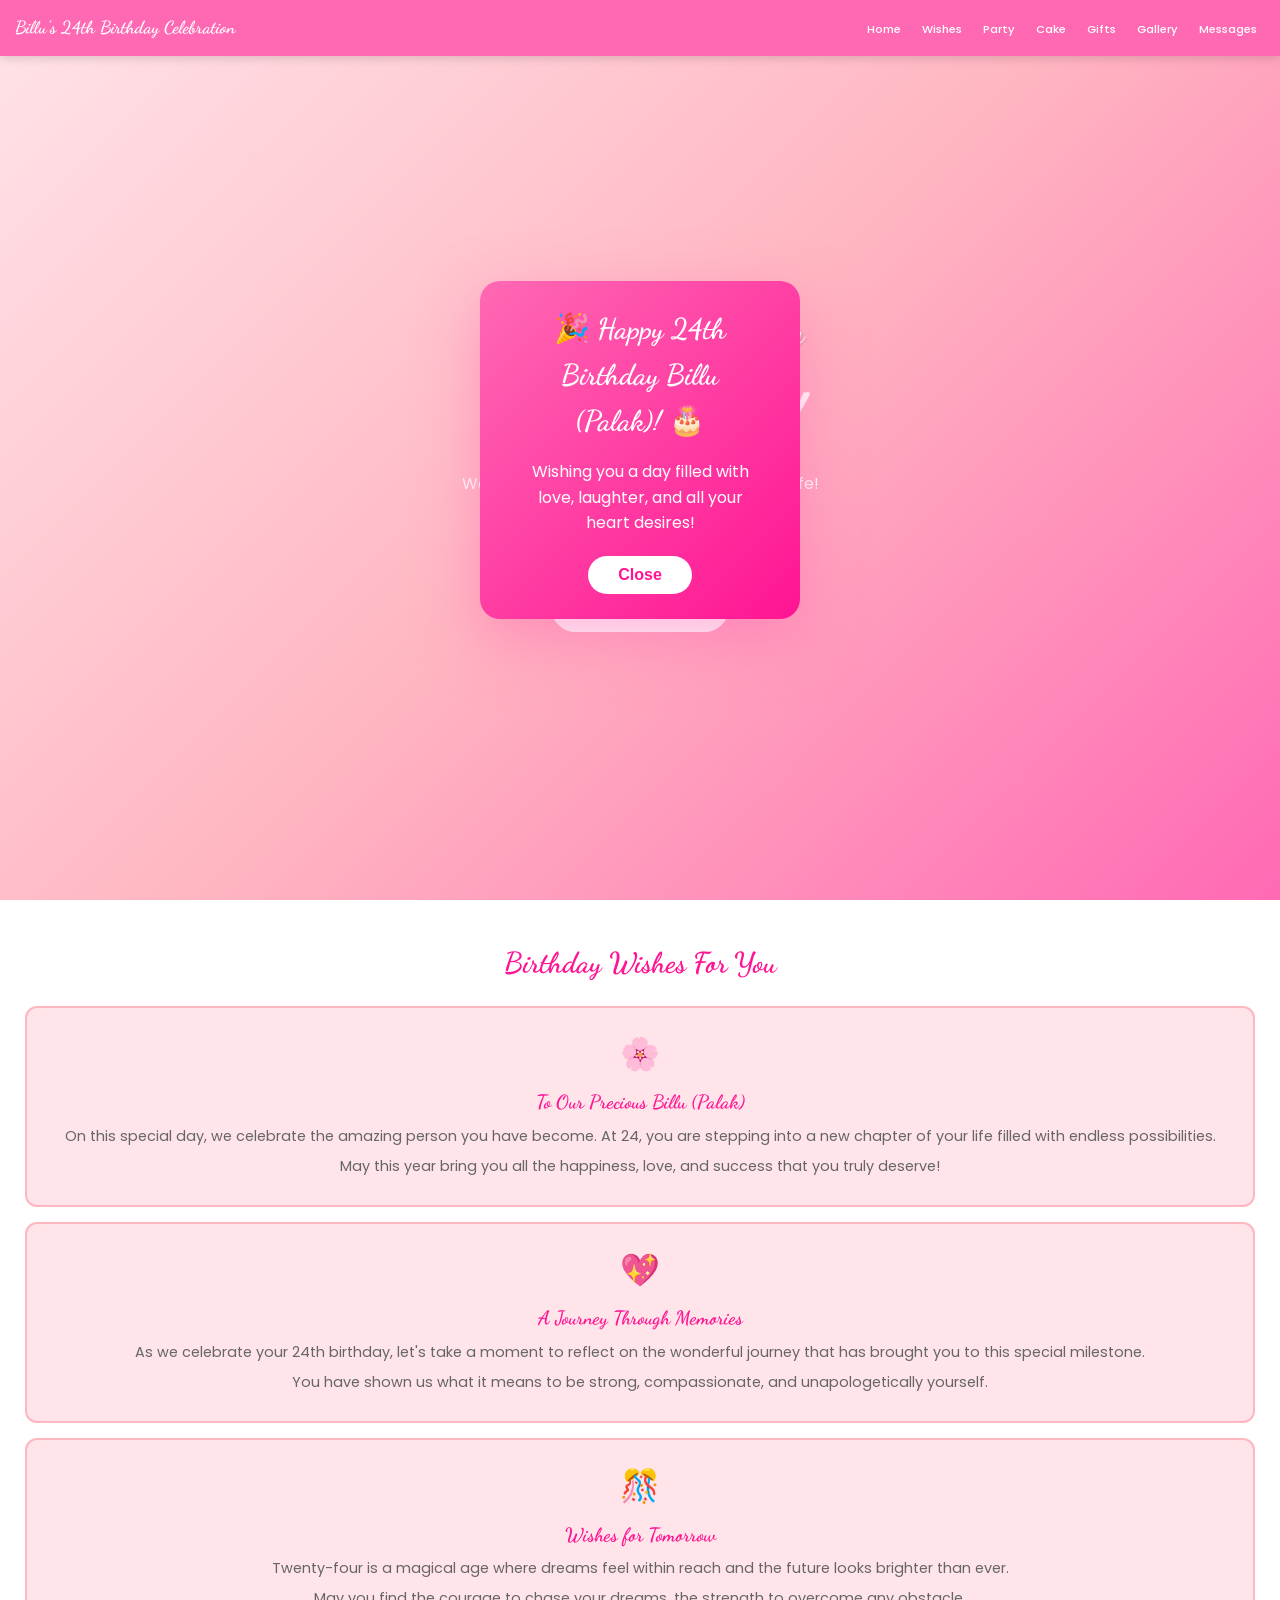
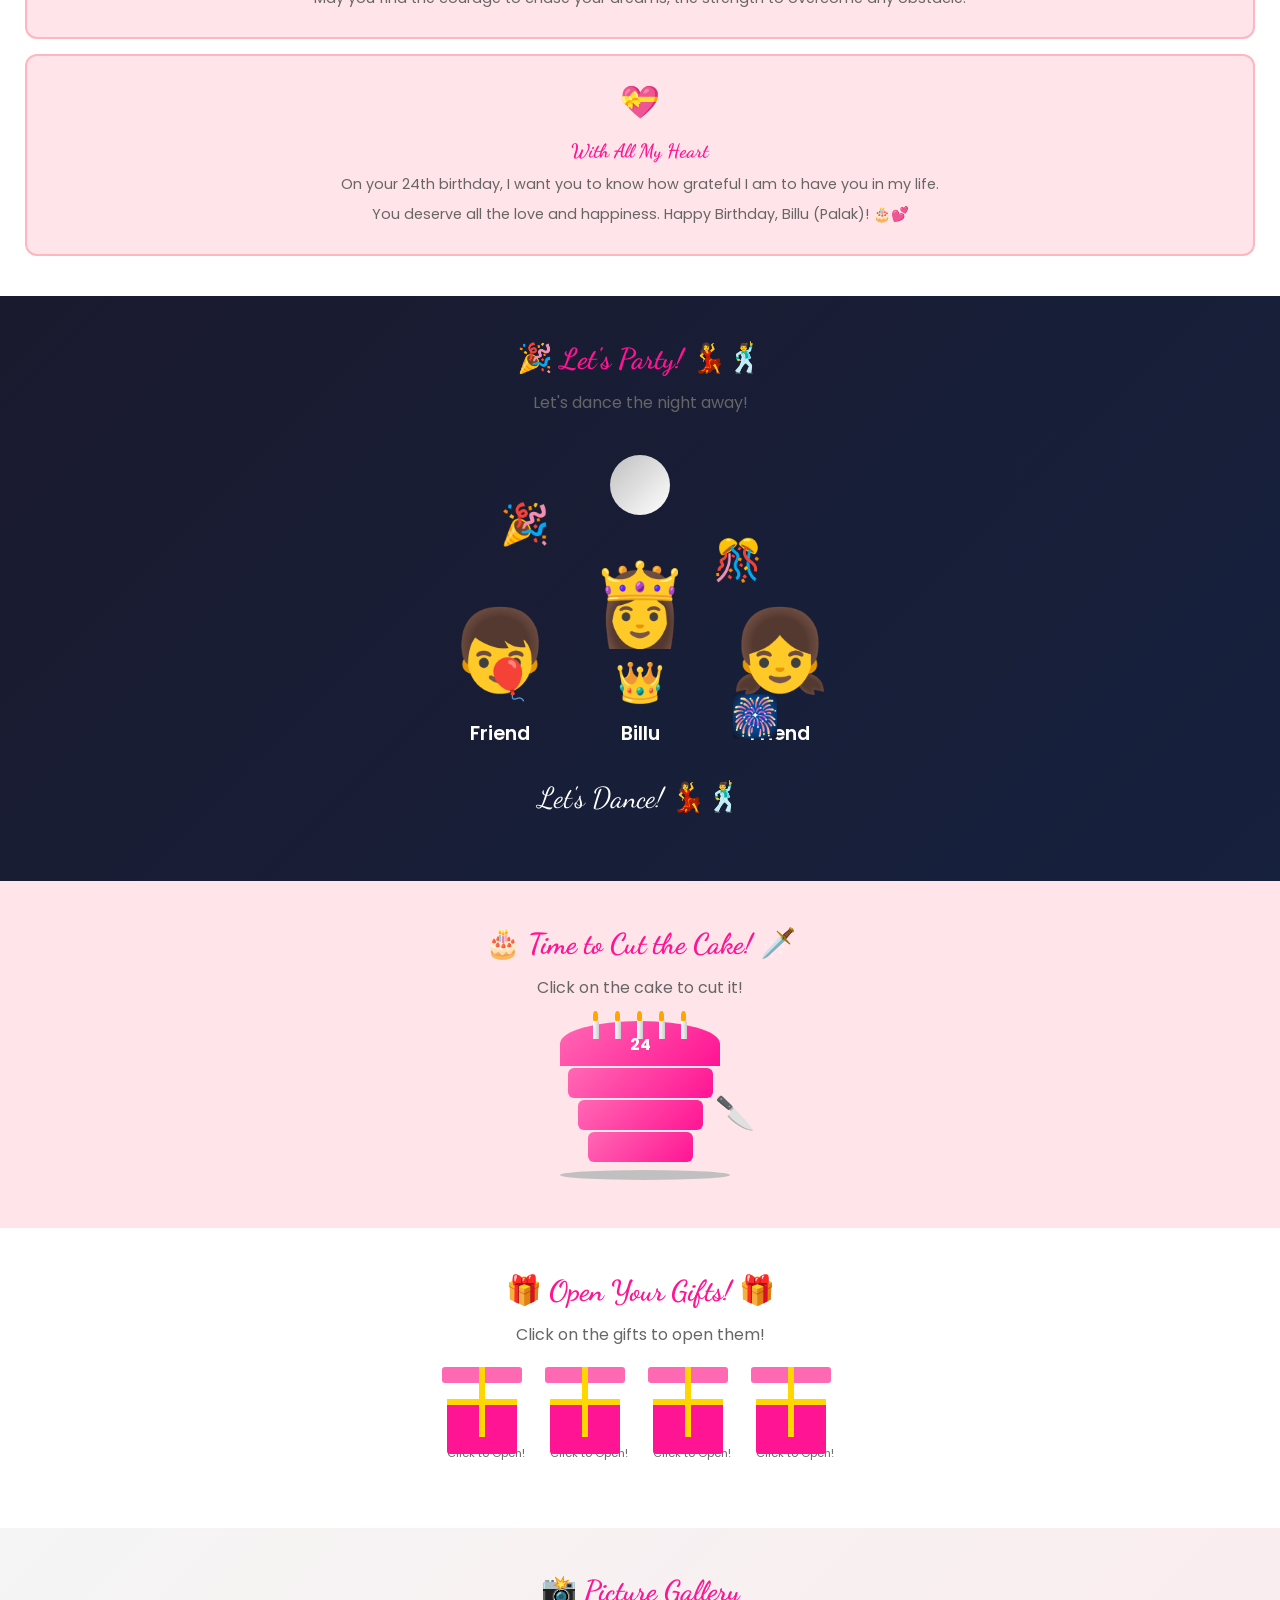
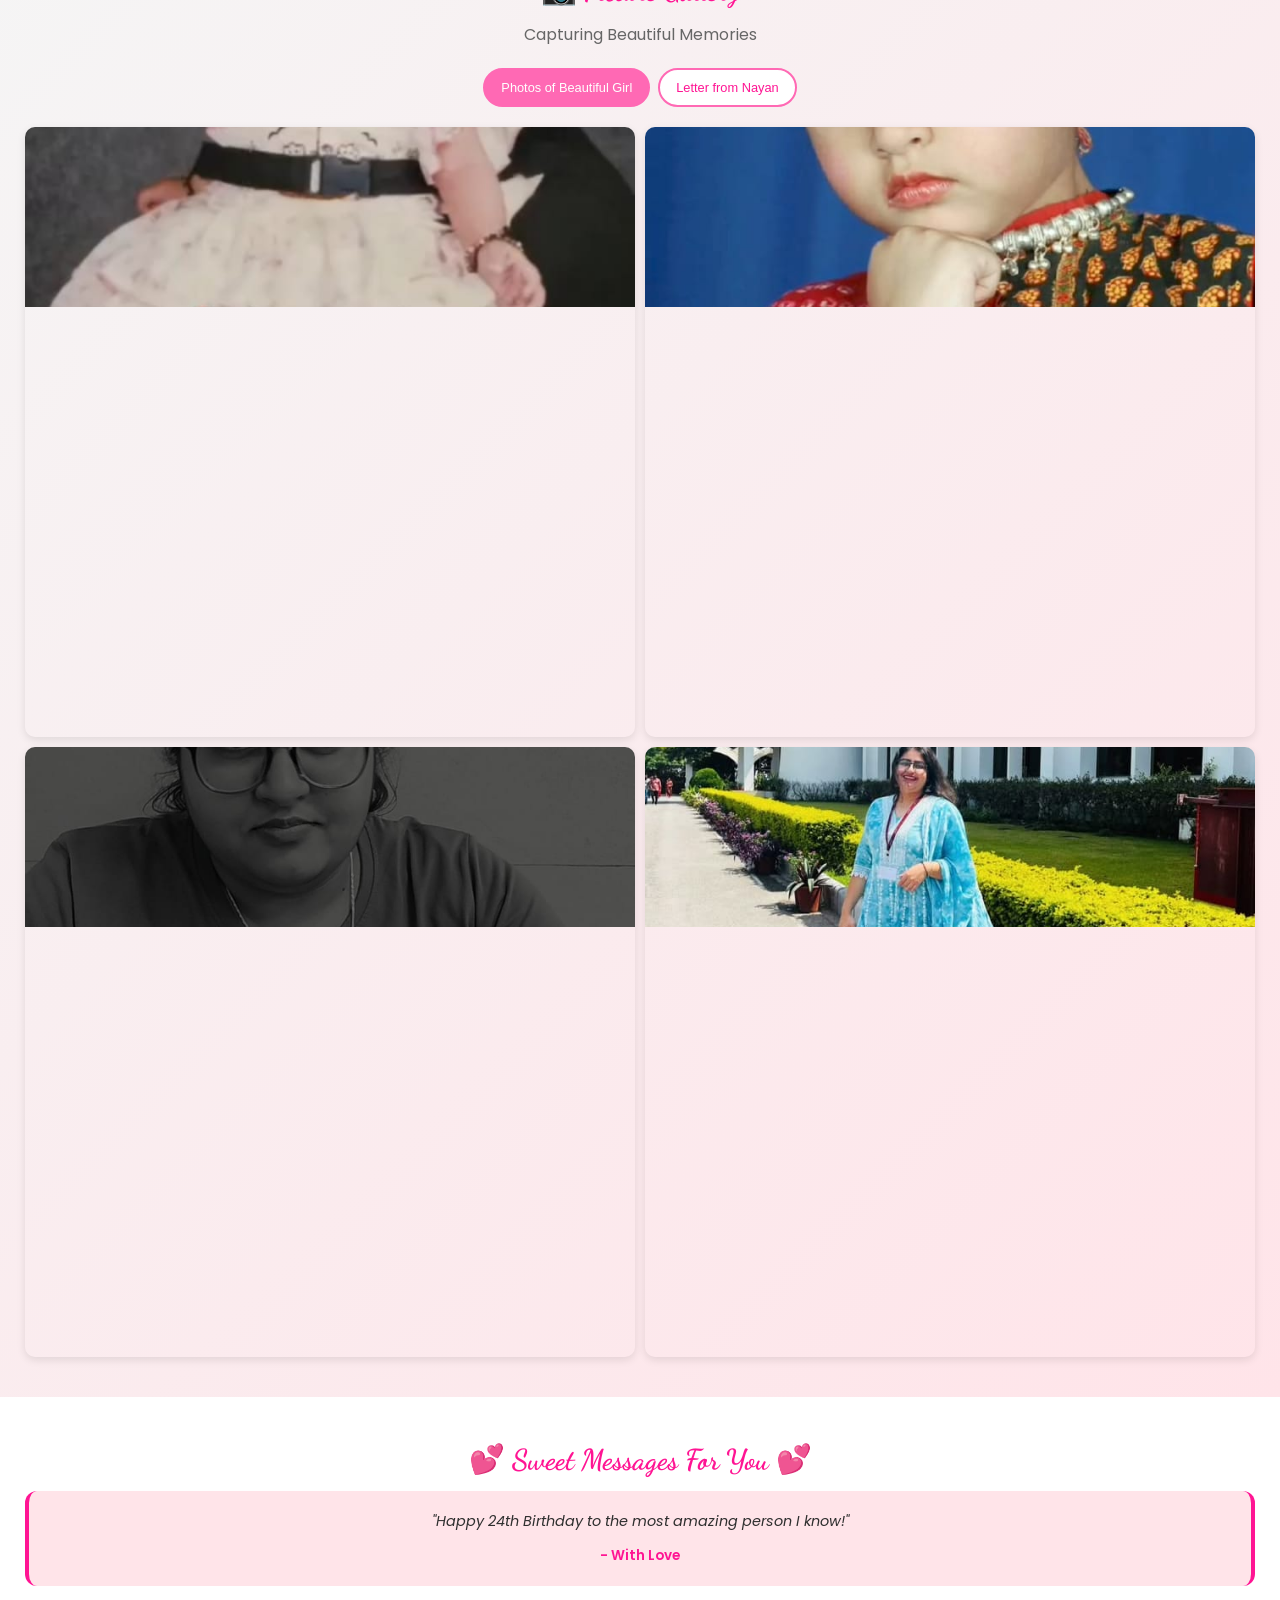
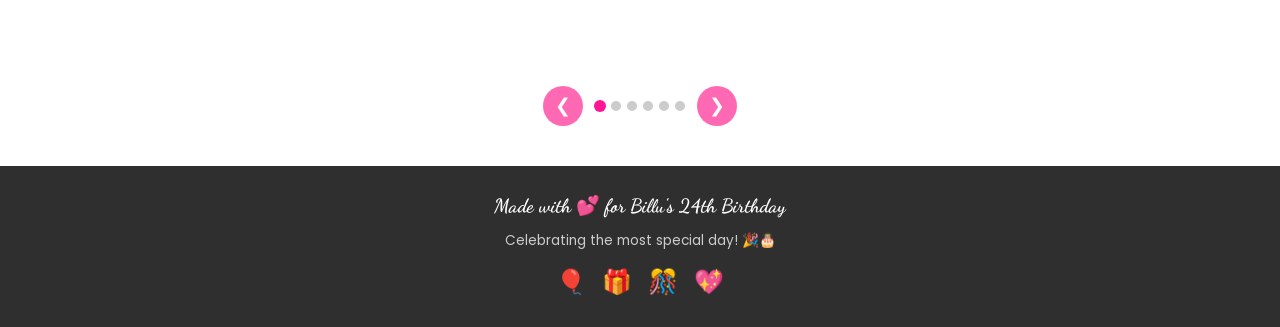
<file: index.htm>
<!DOCTYPE html>
<html lang="en">
<head>
    <meta charset="UTF-8">
    <meta name="viewport" content="width=device-width, initial-scale=1.0">
    <title>Happy 24th Birthday Billu (Palak)!</title>
    <link rel="stylesheet" href="style.css">
    <link rel="preconnect" href="https://fonts.googleapis.com">
    <link rel="preconnect" href="https://fonts.gstatic.com" crossorigin>
    <link href="https://fonts.googleapis.com/css2?family=Dancing+Script:wght@400;700&family=Poppins:wght@300;400;600&family=Great+Vibes&display=swap" rel="stylesheet">
</head>
<body>
    <header>
        <nav class="navbar">
            <div class="logo">Billu's 24th Birthday Celebration</div>
            <ul class="nav-links">
                <li><a href="#home">Home</a></li>
                <li><a href="#wishes">Wishes</a></li>
                <li><a href="#party">Party</a></li>
                <li><a href="#cake">Cake</a></li>
                <li><a href="#gifts">Gifts</a></li>
                <li><a href="#gallery">Gallery</a></li>
                <li><a href="#messages">Messages</a></li>
            </ul>
        </nav>
    </header>

    <section id="home" class="hero">
        <div class="hero-content">
            <h1 class="hero-title">Happy 24th Birthday</h1>
            <h2 class="hero-name">Billu (Palak)!</h2>
            <p class="hero-subtitle">Welcome to the most special day of your life!</p>
            <div class="celebration-icons">
                <span>🎂</span>
                <span>🎈</span>
                <span>🎁</span>
                <span>💕</span>
                <span>✨</span>
            </div>
            <a href="#wishes" class="btn">Explore Wishes</a>
        </div>
    </section>

    <section id="wishes" class="wishes-section">
        <div class="container">
            <h2 class="section-title">Birthday Wishes For You</h2>
            <div class="wishes-content">
                <div class="wish-card">
                    <div class="wish-icon">🌸</div>
                    <h3>To Our Precious Billu (Palak)</h3>
                    <p>On this special day, we celebrate the amazing person you have become. At 24, you are stepping into a new chapter of your life filled with endless possibilities.</p>
                    <p>May this year bring you all the happiness, love, and success that you truly deserve!</p>
                </div>
                <div class="wish-card">
                    <div class="wish-icon">💖</div>
                    <h3>A Journey Through Memories</h3>
                    <p>As we celebrate your 24th birthday, let's take a moment to reflect on the wonderful journey that has brought you to this special milestone.</p>
                    <p>You have shown us what it means to be strong, compassionate, and unapologetically yourself.</p>
                </div>
                <div class="wish-card">
                    <div class="wish-icon">🎊</div>
                    <h3>Wishes for Tomorrow</h3>
                    <p>Twenty-four is a magical age where dreams feel within reach and the future looks brighter than ever.</p>
                    <p>May you find the courage to chase your dreams, the strength to overcome any obstacle.</p>
                </div>
                <div class="wish-card">
                    <div class="wish-icon">💝</div>
                    <h3>With All My Heart</h3>
                    <p>On your 24th birthday, I want you to know how grateful I am to have you in my life.</p>
                    <p>You deserve all the love and happiness. Happy Birthday, Billu (Palak)! 🎂💕</p>
                </div>
            </div>
        </div>
    </section>

    <section id="party" class="party-section">
        <div class="container">
            <h2 class="section-title">🎉 Let's Party! 💃🕺</h2>
            <p class="section-subtitle">Let's dance the night away!</p>
            <div class="party-scene">
                <div class="disco-container">
                    <div class="disco-ball"></div>
                    <div class="disco-lights">
                        <div class="light light-1"></div>
                        <div class="light light-2"></div>
                        <div class="light light-3"></div>
                    </div>
                    <div class="dancers-container">
                        <div class="dancer-emoji dancer-left">
                            <span class="dancer-avatar">👦</span>
                            <span class="dancer-name">Friend</span>
                        </div>
                        <div class="dancer-emoji dancer-center">
                            <span class="dancer-avatar">👸</span>
                            <span class="dancer-crown">👑</span>
                            <span class="dancer-name">Billu</span>
                        </div>
                        <div class="dancer-emoji dancer-right">
                            <span class="dancer-avatar">👧</span>
                            <span class="dancer-name">Friend</span>
                        </div>
                    </div>
                    <div class="party-text">Let's Dance! 💃🕺</div>
                    <div class="party-poppers">
                        <div class="popper popper-1">🎉</div>
                        <div class="popper popper-2">🎊</div>
                        <div class="popper popper-3">🎈</div>
                        <div class="popper popper-4">🎆</div>
                    </div>
                </div>
            </div>
        </div>
    </section>

    <section id="cake" class="cake-section">
        <div class="container">
            <h2 class="section-title">🎂 Time to Cut the Cake! 🗡️</h2>
            <p class="section-subtitle">Click on the cake to cut it!</p>
            <div class="cake-scene">
                <div class="cake-container" onclick="cutCake()">
                    <div class="cake">
                        <div class="cake-top">
                            <div class="candle candle-1"><div class="candle-flame"></div></div>
                            <div class="candle candle-2"><div class="candle-flame"></div></div>
                            <div class="candle candle-3"><div class="candle-flame"></div></div>
                            <div class="candle candle-4"><div class="candle-flame"></div></div>
                            <div class="candle candle-5"><div class="candle-flame"></div></div>
                            <span class="cake-age">24</span>
                        </div>
                        <div class="cake-layer cake-layer-3"></div>
                        <div class="cake-layer cake-layer-2"></div>
                        <div class="cake-layer cake-layer-1"></div>
                        <div class="cake-plate"></div>
                    </div>
                    <div class="knife-container">
                        <div class="knife" id="knife">🔪</div>
                    </div>
                </div>
                <div class="cake-message" id="cake-message">
                    <h3>🎉 Happy Birthday Billu (Palak)! 🎉</h3>
                    <p>May your life be as sweet as this cake!</p>
                </div>
                <div class="cake-pieces" id="cake-pieces">
                    <div class="cake-piece piece-1"></div>
                    <div class="cake-piece piece-2"></div>
                    <div class="cake-piece piece-3"></div>
                    <div class="cake-piece piece-4"></div>
                    <div class="cake-piece piece-5"></div>
                    <div class="cake-piece piece-6"></div>
                </div>
            </div>
        </div>
    </section>

    <section id="gifts" class="gifts-section">
        <div class="container">
            <h2 class="section-title">🎁 Open Your Gifts! 🎁</h2>
            <p class="section-subtitle">Click on the gifts to open them!</p>
            <div class="gifts-container">
                <div class="gift gift-1" onclick="openGift(1)">
                    <div class="gift-box">
                        <div class="gift-lid"></div>
                        <div class="gift-body"></div>
                        <div class="gift-ribbon gift-ribbon-v"></div>
                        <div class="gift-ribbon gift-ribbon-h"></div>
                    </div>
                    <div class="gift-message">Click to Open!</div>
                </div>
                <div class="gift gift-2" onclick="openGift(2)">
                    <div class="gift-box">
                        <div class="gift-lid"></div>
                        <div class="gift-body"></div>
                        <div class="gift-ribbon gift-ribbon-v"></div>
                        <div class="gift-ribbon gift-ribbon-h"></div>
                    </div>
                    <div class="gift-message">Click to Open!</div>
                </div>
                <div class="gift gift-3" onclick="openGift(3)">
                    <div class="gift-box">
                        <div class="gift-lid"></div>
                        <div class="gift-body"></div>
                        <div class="gift-ribbon gift-ribbon-v"></div>
                        <div class="gift-ribbon gift-ribbon-h"></div>
                    </div>
                    <div class="gift-message">Click to Open!</div>
                </div>
                <div class="gift gift-4" onclick="openGift(4)">
                    <div class="gift-box">
                        <div class="gift-lid"></div>
                        <div class="gift-body"></div>
                        <div class="gift-ribbon gift-ribbon-v"></div>
                        <div class="gift-ribbon gift-ribbon-h"></div>
                    </div>
                    <div class="gift-message">Click to Open!</div>
                </div>
            </div>
            <div class="gift-rewards" id="gift-rewards">
                <div class="reward reward-1">
                    <span class="reward-icon">💝</span>
                    <p>Love & Affection</p>
                </div>
                <div class="reward reward-2">
                    <span class="reward-icon">💰</span>
                    <p>Financial Success</p>
                </div>
                <div class="reward reward-3">
                    <span class="reward-icon">🎯</span>
                    <p>Achievement</p>
                </div>
                <div class="reward reward-4">
                    <span class="reward-icon">🌟</span>
                    <p>Bright Future</p>
                </div>
            </div>
        </div>
    </section>

    <section id="gallery" class="gallery-section">
        <div class="container">
            <h2 class="section-title">📸 Picture Gallery</h2>
            <p class="section-subtitle">Capturing Beautiful Memories</p>
            <div class="gallery-tabs">
                <button class="tab-btn active" data-tab="photos">Photos of Beautiful Girl</button>
                <button class="tab-btn" data-tab="letter">Letter from Nayan</button>
            </div>
            <div class="gallery-content">
                <div class="gallery-tab-content active" id="photos">
                    <div class="photo-grid">
                        <div class="photo-card">
                            <div class="photo-placeholder photo-real">
                                <img src="baby photo.jpeg" alt="Baby Billu" onerror="this.style.display='none'; this.parentElement.innerHTML='<span>📷</span><p>Baby Billu</p>'">
                            </div>
                        </div>
                        <div class="photo-card">
                            <div class="photo-placeholder photo-real">
                                <img src="first.jpeg" alt="First Steps" onerror="this.style.display='none'; this.parentElement.innerHTML='<span>📷</span><p>First Steps</p>'">
                            </div>
                        </div>
                        <div class="photo-card">
                            <div class="photo-placeholder photo-real">
                                <img src="s.jpeg" alt="First Day of School" onerror="this.style.display='none'; this.parentElement.innerHTML='<span>📷</span><p>First Day of School</p>'">
                            </div>
                        </div>
                        <div class="photo-card">
                            <div class="photo-placeholder photo-real">
                                <img src="b.jpeg" alt="Childhood Fun" onerror="this.style.display='none'; this.parentElement.innerHTML='<span>📷</span><p>Childhood Fun</p>'">
                            </div>
                        </div>
                    </div>
                </div>
                <div class="gallery-tab-content" id="letter">
                    <div class="vintage-letter">
                        <div class="letter-envelope">
                            <div class="letter-seal">💌</div>
                        </div>
                        <div class="letter-content">
                            <div class="letter-header">
                                <p class="letter-date">24th Birthday</p>
                                <p class="letter-from">From: Nayan Jain</p>
                            </div>
                            <div class="letter-body">
                                <p>Hello billu,</p>
                                <p>ik ik it's ur birthday 🎉🥳🥳</p>
                                <p>So I write something for you...</p>
                                <hr class="letter-divider">
                                <p>Hay it's me ur gaddu..😅😅</p>
                                <p>ik u completing 24th year of ur life...one step forward to ur wedding 💗 💒</p>
                                <hr class="letter-divider">
                                <p>Last time bday pr kafi emotional drama chal raha tha dono ka tho me usse time jaada kuch kar na nhi aaya tha or me unemployee bhi tha...ik u hate me for my senseless activity in ur life😅. Ha mana tu mujhe ignore kar te hai ghost karte hai but but but... Ik somewhere u like me as friend. Tu kitna bhi gussa ho kuch bhi ho end off the day we meet..</p>
                                <hr class="letter-divider">
                                <p>Online se yaad aaya bro congratulations 🎉 we completed 2 years mujhe nhi laga tha itna lamba chala ga dono ka jab tune block Kiya I feel that was my last time... Pr we re-connect we start agen but as usual mera harkat se tu wapas parashan ho na start ho gai and mujhe wapas ek point pr laaga kuch logo ka wahh se tu mujhe se dur Jaa Rahi hai but is bar mena control Kiya is bar let go kiya. U are my safe place mera din kitne bhi wast ho jab me tera insta snap ka notification dekha ta hu I feel bc mujhe pure duniya me koi nhi chiya bas mere backchod dost palak chiya jesa bas din ka 10min bhi baat ho pr acha se chay usme fight ho fun ho ya drama ho... I don't know bday pr mila pauga ya nhi but I hope is saal atleast 4 time mila saka..</p>
                                <hr class="letter-divider">
                                <p>That's from my side</p>
                                <p>Wishing you a</p>
                                <p class="letter-wishes">Very very very</p>
                                <p class="letter-wishes">Happy Birthday palak</p>
                                <p class="letter-signature">Regards by</p>
                                <p class="letter-signature">Nayan Jain</p>
                            </div>
                        </div>
                    </div>
                </div>
            </div>
        </div>
    </section>

    <section id="messages" class="messages-section">
        <div class="container">
            <h2 class="section-title">💕 Sweet Messages For You 💕</h2>
            <div class="messages-carousel">
                <div class="message-slide active">
                    <div class="message-quote">
                        <p>"Happy 24th Birthday to the most amazing person I know!"</p>
                        <span class="message-author">- With Love</span>
                    </div>
                </div>
                <div class="message-slide">
                    <div class="message-quote">
                        <p>"Billu (Palak), you are not just a year older today, you are a year wiser!"</p>
                        <span class="message-author">- Your Family</span>
                    </div>
                </div>
                <div class="message-slide">
                    <div class="message-quote">
                        <p>"To a woman of substance, grace, and unparalleled beauty. Happy Birthday!"</p>
                        <span class="message-author">- With Affection</span>
                    </div>
                </div>
                <div class="message-slide">
                    <div class="message-quote">
                        <p>"On your 24th birthday, I wish you a lifetime of happiness!"</p>
                        <span class="message-author">- Your Friends</span>
                    </div>
                </div>
                <div class="message-slide">
                    <div class="message-quote">
                        <p>"May this new chapter of your life be even more amazing!"</p>
                        <span class="message-author">- Warm Wishes</span>
                    </div>
                </div>
                <div class="message-slide">
                    <div class="message-quote">
                        <p>"Happy Birthday Billu (Palak)! Thank you for being an inspiration!"</p>
                        <span class="message-author">- Your Admirer</span>
                    </div>
                </div>
            </div>
            <div class="carousel-controls">
                <button class="carousel-btn prev-btn">❮</button>
                <div class="carousel-dots">
                    <span class="dot active" data-slide="0"></span>
                    <span class="dot" data-slide="1"></span>
                    <span class="dot" data-slide="2"></span>
                    <span class="dot" data-slide="3"></span>
                    <span class="dot" data-slide="4"></span>
                    <span class="dot" data-slide="5"></span>
                </div>
                <button class="carousel-btn next-btn">❯</button>
            </div>
        </div>
    </section>

    <footer>
        <div class="footer-content">
            <h3>Made with 💕 for Billu's 24th Birthday</h3>
            <p>Celebrating the most special day! 🎉🎂</p>
            <div class="footer-icons">
                <span>🎈</span>
                <span>🎁</span>
                <span>🎊</span>
                <span>💖</span>
            </div>
        </div>
    </footer>

    <script src="design.js"></script>
</body>
</html>
</file>
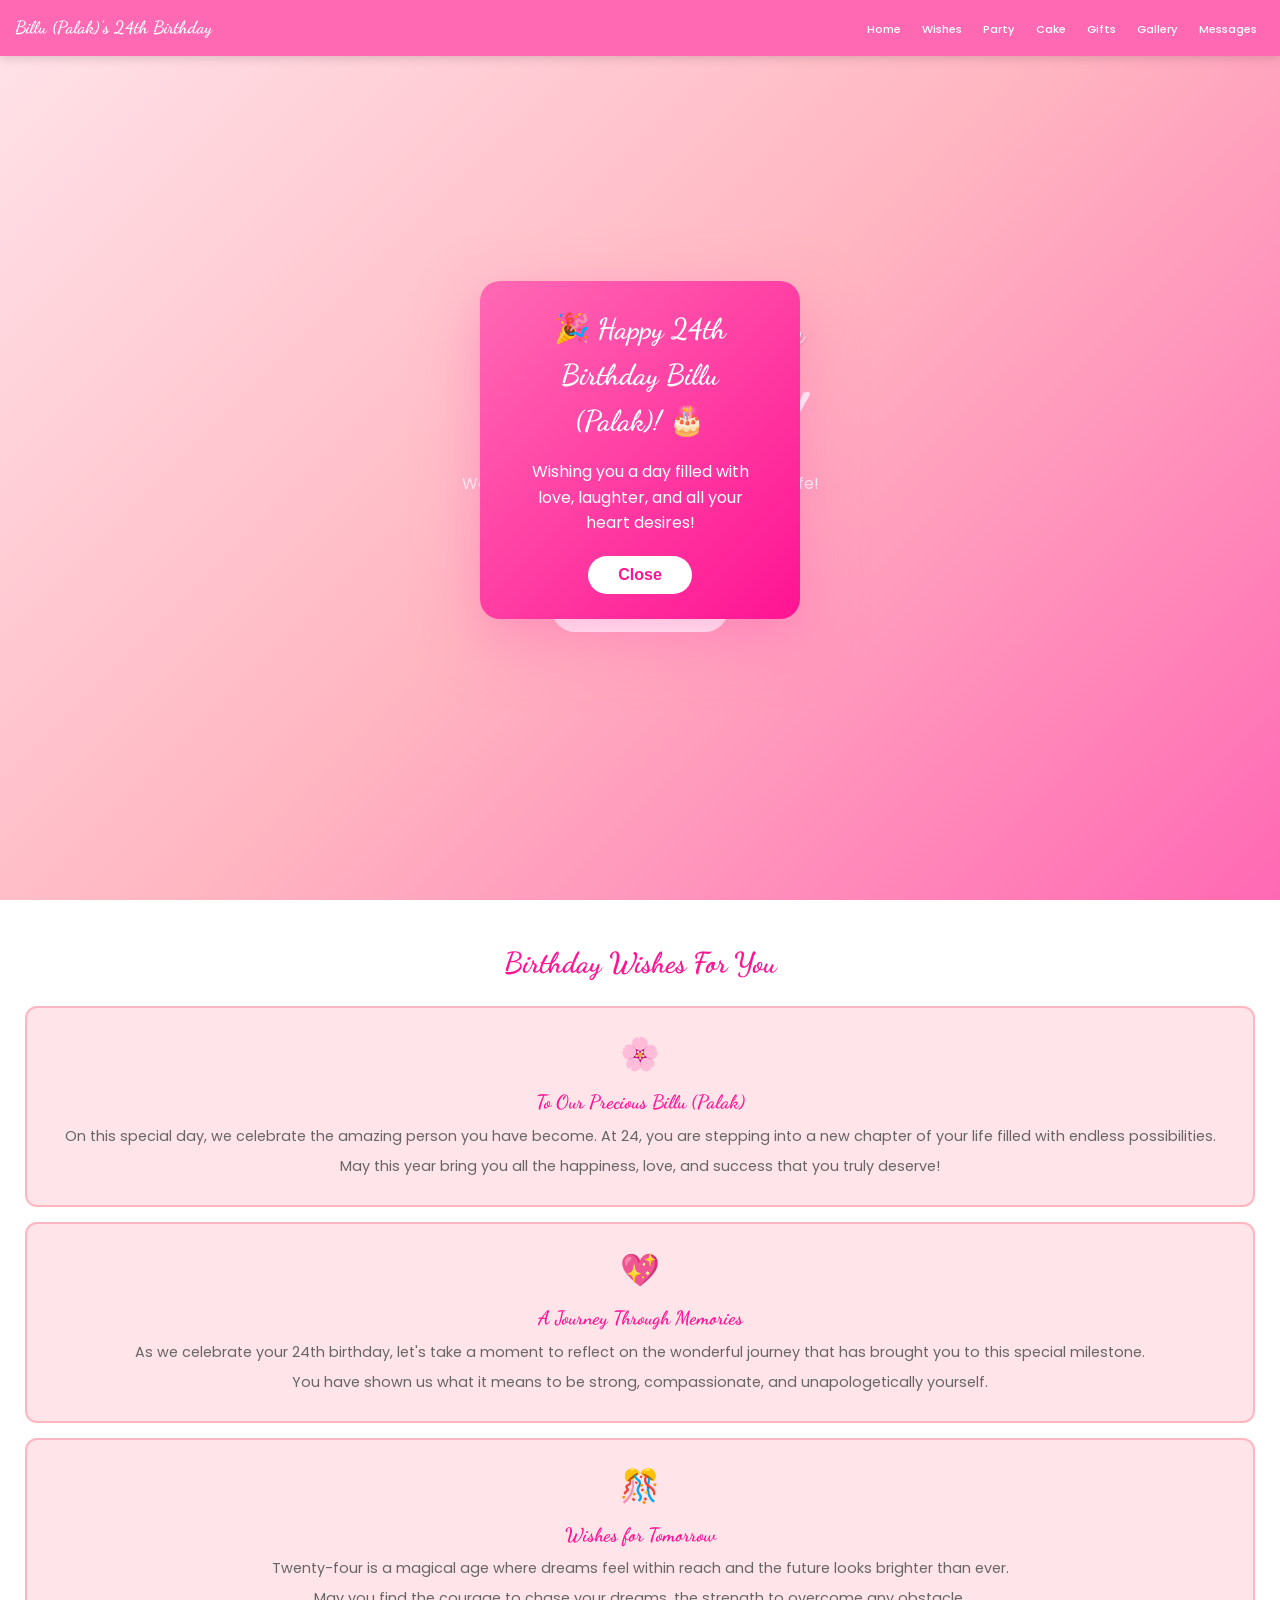
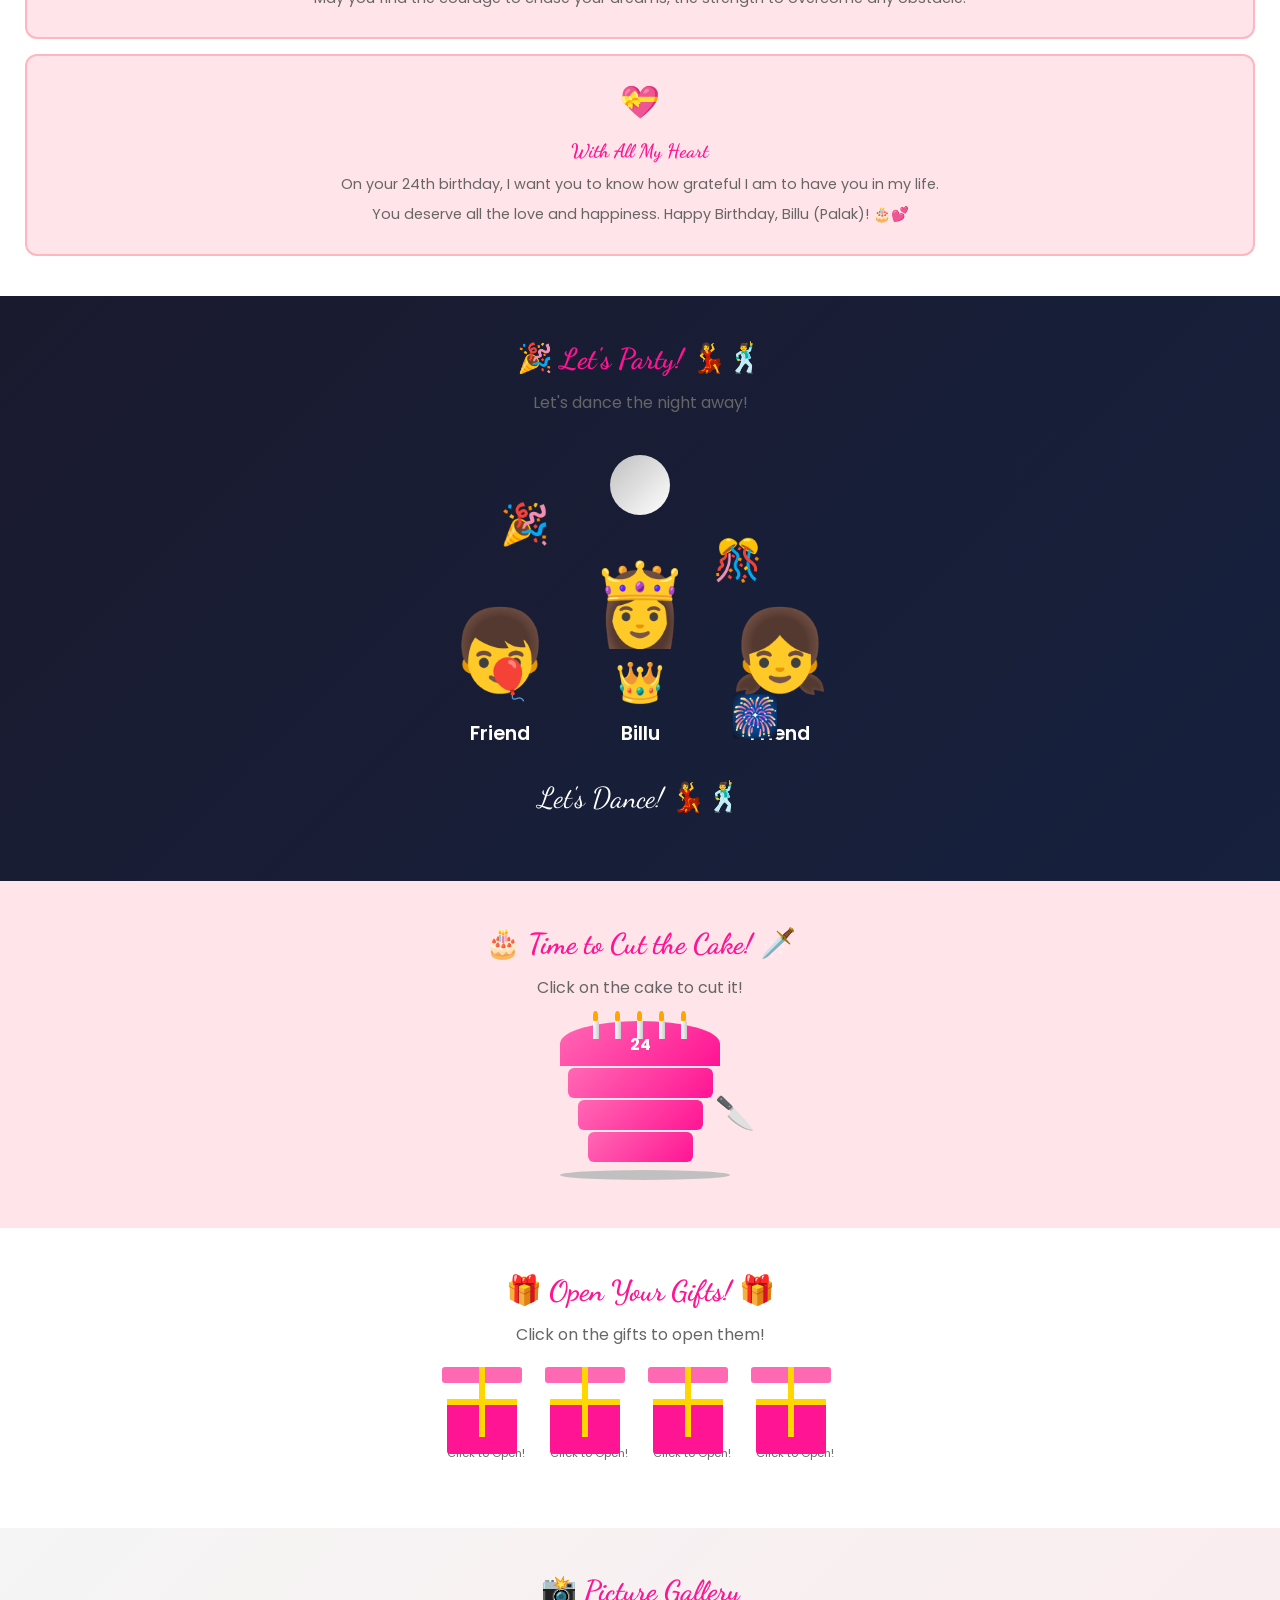
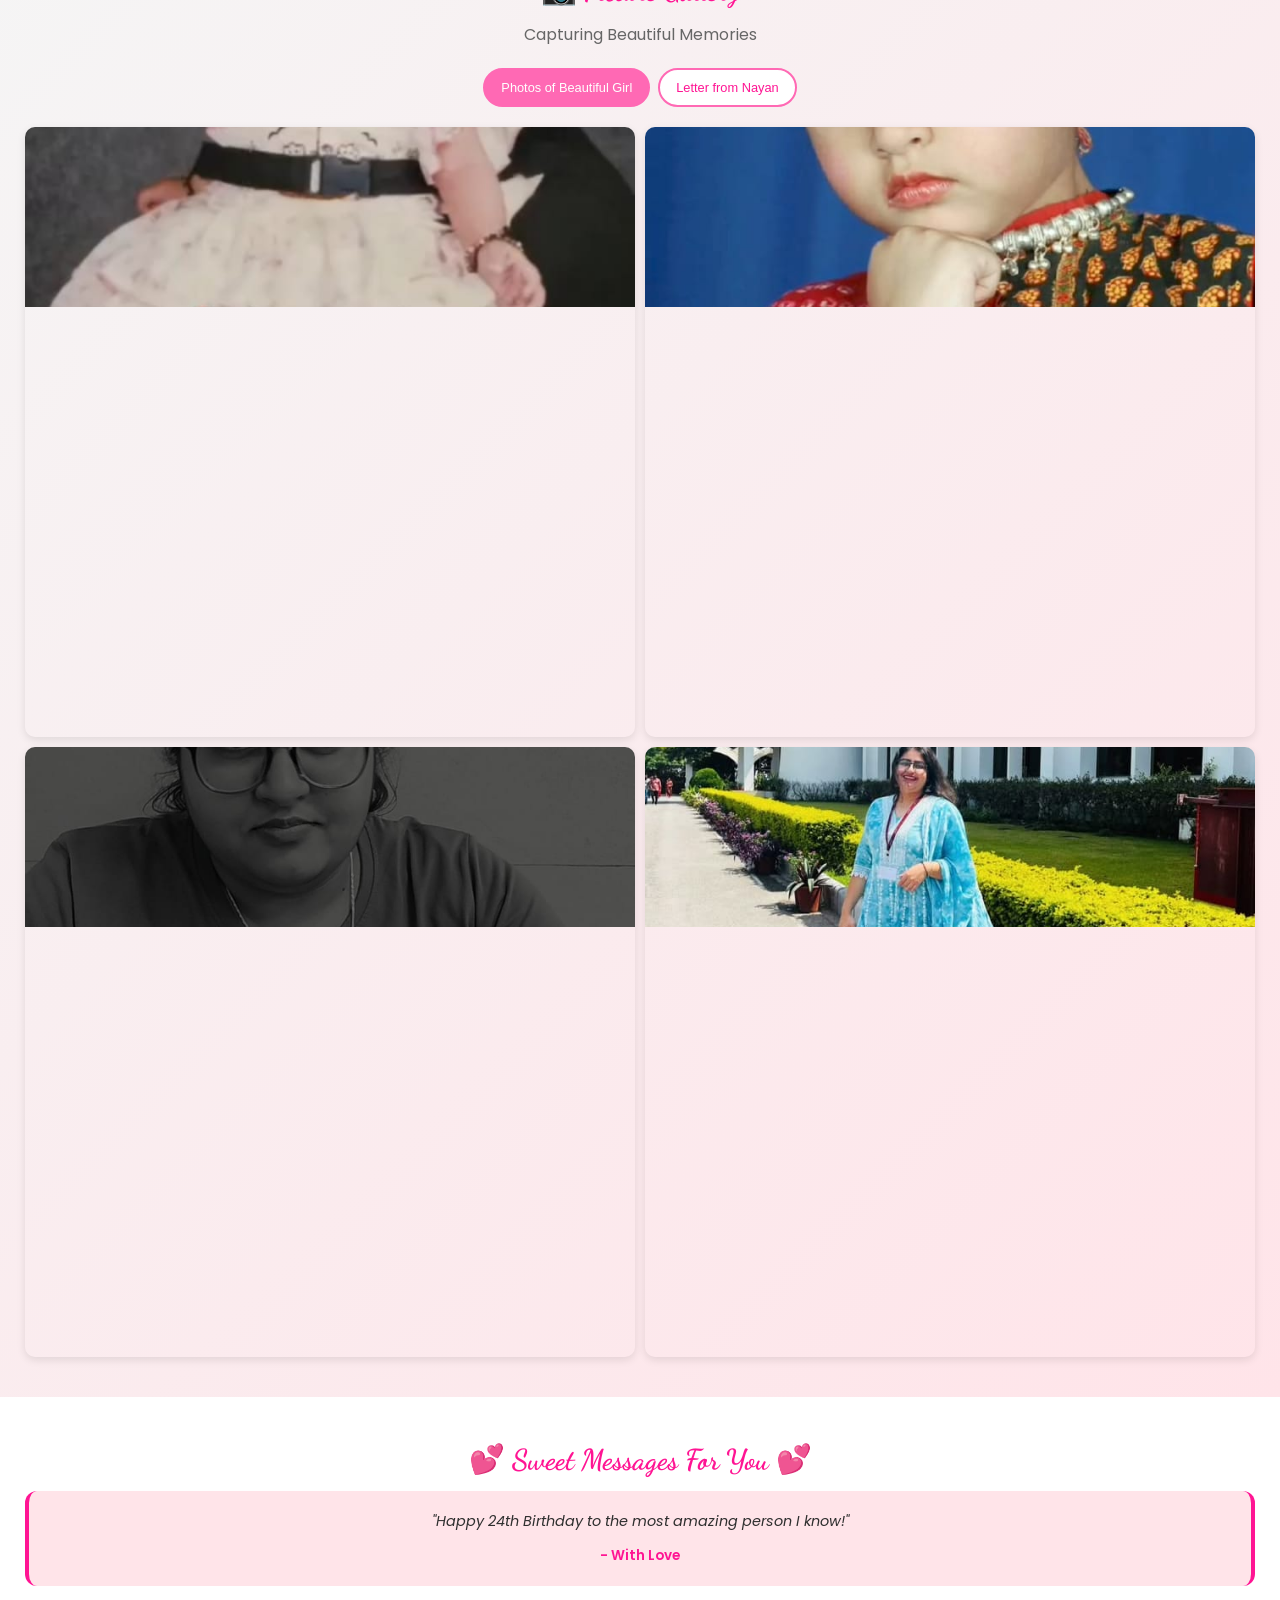
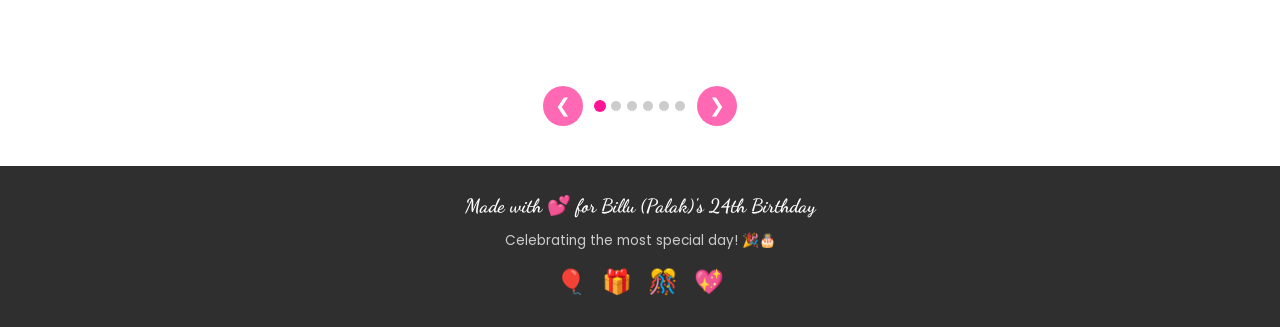
<file: index.html>
<!DOCTYPE html>
<html lang="en">
<head>
    <meta charset="UTF-8">
    <meta name="viewport" content="width=device-width, initial-scale=1.0, maximum-scale=5.0">
<title>Happy 24th Birthday Billu (Palak)!</title>
    <link rel="stylesheet" href="style.css">
    <link rel="preconnect" href="https://fonts.googleapis.com">
    <link rel="preconnect" href="https://fonts.gstatic.com" crossorigin>
    <link href="https://fonts.googleapis.com/css2?family=Dancing+Script:wght@400;700&family=Poppins:wght@300;400;600&family=Great+Vibes&display=swap" rel="stylesheet">
</head>
<body>
    <header>
        <nav class="navbar">
            <div class="logo">Billu (Palak)'s 24th Birthday</div>
            <button class="hamburger" aria-label="Menu">
                <span></span>
                <span></span>
                <span></span>
            </button>
            <ul class="nav-links">
                <li><a href="#home">Home</a></li>
                <li><a href="#wishes">Wishes</a></li>
                <li><a href="#party">Party</a></li>
                <li><a href="#cake">Cake</a></li>
                <li><a href="#gifts">Gifts</a></li>
                <li><a href="#gallery">Gallery</a></li>
                <li><a href="#messages">Messages</a></li>
            </ul>
        </nav>
    </header>

    <section id="home" class="hero">
        <div class="hero-content">
            <h1 class="hero-title">Happy 24th Birthday</h1>
            <h2 class="hero-name">Billu (Palak)!</h2>
            <p class="hero-subtitle">Welcome to the most special day of your life!</p>
            <div class="celebration-icons">
                <span>🎂</span>
                <span>🎈</span>
                <span>🎁</span>
                <span>💕</span>
                <span>✨</span>
            </div>
            <a href="#wishes" class="btn">Explore Wishes</a>
        </div>
    </section>

    <section id="wishes" class="wishes-section">
        <div class="container">
            <h2 class="section-title">Birthday Wishes For You</h2>
            <div class="wishes-content">
                <div class="wish-card">
                    <div class="wish-icon">🌸</div>
                    <h3>To Our Precious Billu (Palak)</h3>
                    <p>On this special day, we celebrate the amazing person you have become. At 24, you are stepping into a new chapter of your life filled with endless possibilities.</p>
                    <p>May this year bring you all the happiness, love, and success that you truly deserve!</p>
                </div>
                <div class="wish-card">
                    <div class="wish-icon">💖</div>
                    <h3>A Journey Through Memories</h3>
                    <p>As we celebrate your 24th birthday, let's take a moment to reflect on the wonderful journey that has brought you to this special milestone.</p>
                    <p>You have shown us what it means to be strong, compassionate, and unapologetically yourself.</p>
                </div>
                <div class="wish-card">
                    <div class="wish-icon">🎊</div>
                    <h3>Wishes for Tomorrow</h3>
                    <p>Twenty-four is a magical age where dreams feel within reach and the future looks brighter than ever.</p>
                    <p>May you find the courage to chase your dreams, the strength to overcome any obstacle.</p>
                </div>
                <div class="wish-card">
                    <div class="wish-icon">💝</div>
                    <h3>With All My Heart</h3>
                    <p>On your 24th birthday, I want you to know how grateful I am to have you in my life.</p>
                    <p>You deserve all the love and happiness. Happy Birthday, Billu (Palak)! 🎂💕</p>
                </div>
            </div>
        </div>
    </section>

    <section id="party" class="party-section">
        <div class="container">
            <h2 class="section-title">🎉 Let's Party! 💃🕺</h2>
            <p class="section-subtitle">Let's dance the night away!</p>
            <div class="party-scene">
                <div class="disco-container">
                    <div class="disco-ball"></div>
                    <div class="disco-lights">
                        <div class="light light-1"></div>
                        <div class="light light-2"></div>
                        <div class="light light-3"></div>
                    </div>
                    <div class="dancers-container">
                        <div class="dancer-emoji dancer-left">
                            <span class="dancer-avatar">👦</span>
                            <span class="dancer-name">Friend</span>
                        </div>
                        <div class="dancer-emoji dancer-center">
                            <span class="dancer-avatar">👸</span>
                            <span class="dancer-crown">👑</span>
                            <span class="dancer-name">Billu</span>
                        </div>
                        <div class="dancer-emoji dancer-right">
                            <span class="dancer-avatar">👧</span>
                            <span class="dancer-name">Friend</span>
                        </div>
                    </div>
                    <div class="party-text">Let's Dance! 💃🕺</div>
                    <div class="party-poppers">
                        <div class="popper popper-1">🎉</div>
                        <div class="popper popper-2">🎊</div>
                        <div class="popper popper-3">🎈</div>
                        <div class="popper popper-4">🎆</div>
                    </div>
                </div>
            </div>
        </div>
    </section>

    <section id="cake" class="cake-section">
        <div class="container">
            <h2 class="section-title">🎂 Time to Cut the Cake! 🗡️</h2>
            <p class="section-subtitle">Click on the cake to cut it!</p>
            <div class="cake-scene">
                <div class="cake-container" onclick="cutCake()">
                    <div class="cake">
                        <div class="cake-top">
                            <div class="candle candle-1"><div class="candle-flame"></div></div>
                            <div class="candle candle-2"><div class="candle-flame"></div></div>
                            <div class="candle candle-3"><div class="candle-flame"></div></div>
                            <div class="candle candle-4"><div class="candle-flame"></div></div>
                            <div class="candle candle-5"><div class="candle-flame"></div></div>
                            <span class="cake-age">24</span>
                        </div>
                        <div class="cake-layer cake-layer-3"></div>
                        <div class="cake-layer cake-layer-2"></div>
                        <div class="cake-layer cake-layer-1"></div>
                        <div class="cake-plate"></div>
                    </div>
                    <div class="knife-container">
                        <div class="knife" id="knife">🔪</div>
                    </div>
                </div>
                <div class="cake-message" id="cake-message">
                    <h3>🎉 Happy Birthday Billu (Palak)! 🎉</h3>
                    <p>May your life be as sweet as this cake!</p>
                </div>
                <div class="cake-pieces" id="cake-pieces">
                    <div class="cake-piece piece-1"></div>
                    <div class="cake-piece piece-2"></div>
                    <div class="cake-piece piece-3"></div>
                    <div class="cake-piece piece-4"></div>
                    <div class="cake-piece piece-5"></div>
                    <div class="cake-piece piece-6"></div>
                </div>
            </div>
        </div>
    </section>

    <section id="gifts" class="gifts-section">
        <div class="container">
            <h2 class="section-title">🎁 Open Your Gifts! 🎁</h2>
            <p class="section-subtitle">Click on the gifts to open them!</p>
            <div class="gifts-container">
                <div class="gift gift-1" onclick="openGift(1)">
                    <div class="gift-box">
                        <div class="gift-lid"></div>
                        <div class="gift-body"></div>
                        <div class="gift-ribbon gift-ribbon-v"></div>
                        <div class="gift-ribbon gift-ribbon-h"></div>
                    </div>
                    <div class="gift-message">Click to Open!</div>
                </div>
                <div class="gift gift-2" onclick="openGift(2)">
                    <div class="gift-box">
                        <div class="gift-lid"></div>
                        <div class="gift-body"></div>
                        <div class="gift-ribbon gift-ribbon-v"></div>
                        <div class="gift-ribbon gift-ribbon-h"></div>
                    </div>
                    <div class="gift-message">Click to Open!</div>
                </div>
                <div class="gift gift-3" onclick="openGift(3)">
                    <div class="gift-box">
                        <div class="gift-lid"></div>
                        <div class="gift-body"></div>
                        <div class="gift-ribbon gift-ribbon-v"></div>
                        <div class="gift-ribbon gift-ribbon-h"></div>
                    </div>
                    <div class="gift-message">Click to Open!</div>
                </div>
                <div class="gift gift-4" onclick="openGift(4)">
                    <div class="gift-box">
                        <div class="gift-lid"></div>
                        <div class="gift-body"></div>
                        <div class="gift-ribbon gift-ribbon-v"></div>
                        <div class="gift-ribbon gift-ribbon-h"></div>
                    </div>
                    <div class="gift-message">Click to Open!</div>
                </div>
            </div>
            <div class="gift-rewards" id="gift-rewards">
                <div class="reward reward-1">
                    <span class="reward-icon">💝</span>
                    <p>Love & Affection</p>
                </div>
                <div class="reward reward-2">
                    <span class="reward-icon">💰</span>
                    <p>Financial Success</p>
                </div>
                <div class="reward reward-3">
                    <span class="reward-icon">🎯</span>
                    <p>Achievement</p>
                </div>
                <div class="reward reward-4">
                    <span class="reward-icon">🌟</span>
                    <p>Bright Future</p>
                </div>
            </div>
        </div>
    </section>

    <section id="gallery" class="gallery-section">
        <div class="container">
            <h2 class="section-title">📸 Picture Gallery</h2>
            <p class="section-subtitle">Capturing Beautiful Memories</p>
            <div class="gallery-tabs">
                <button class="tab-btn active" data-tab="photos">Photos of Beautiful Girl</button>
                <button class="tab-btn" data-tab="letter">Letter from Nayan</button>
            </div>
            <div class="gallery-content">
                <div class="gallery-tab-content active" id="photos">
                    <div class="photo-grid">
                        <div class="photo-card">
                            <div class="photo-placeholder photo-real">
                                <img src="baby photo.jpeg" alt="Baby Billu" onerror="this.style.display='none'; this.parentElement.innerHTML='<span>📷</span><p>Baby Billu</p>'">
                            </div>
                        </div>
                        <div class="photo-card">
                            <div class="photo-placeholder photo-real">
                                <img src="first.jpeg" alt="First Steps" onerror="this.style.display='none'; this.parentElement.innerHTML='<span>📷</span><p>First Steps</p>'">
                            </div>
                        </div>
                        <div class="photo-card">
                            <div class="photo-placeholder photo-real">
                                <img src="s.jpeg" alt="Smile" onerror="this.style.display='none'; this.parentElement.innerHTML='<span>📷</span><p>Smile</p>'">
                            </div>
                        </div>
                        <div class="photo-card">
                            <div class="photo-placeholder photo-real">
                                <img src="b.jpeg" alt="Beautiful" onerror="this.style.display='none'; this.parentElement.innerHTML='<span>📷</span><p>Beautiful</p>'">
                            </div>
                        </div>
                    </div>
                </div>
                <div class="gallery-tab-content" id="letter">
                    <div class="vintage-letter">
                        <div class="letter-envelope">
                            <div class="letter-seal">💌</div>
                        </div>
                        <div class="letter-content">
                            <div class="letter-header">
                                <p class="letter-date">24th Birthday</p>
                                <p class="letter-from">From: Nayan Jain</p>
                            </div>
                            <div class="letter-body">
                                <p>Hello billu,</p>
                                <p>ik ik it's ur birthday 🎉🥳🥳</p>
                                <p>So I write something for you...</p>
                                <hr class="letter-divider">
                                <p>Hay it's me ur gaddu..😅😅</p>
                                <p>ik u completing 24th year of ur life...one step forward to ur wedding 💗 💒</p>
                                <hr class="letter-divider">
                                <p>Last time bday pr kafi emotional drama chal raha tha dono ka tho me usse time jaada kuch kar na nhi aaya tha or me unemployee bhi tha...ik u hate me for my senseless activity in ur life😅. Ha mana tu mujhe ignore kar te hai ghost karte hai but but but... Ik somewhere u like me as friend. Tu kitna bhi gussa ho kuch bhi ho end off the day we meet..</p>
                                <hr class="letter-divider">
                                <p>Online se yaad aaya bro congratulations 🎉 we completed 2 years mujhe nhi laga tha itna lamba chala ga dono ka jab tune block Kiya I feel that was my last time... Pr we re-connect we start agen but as usual mera harkat se tu wapas parashan ho na start ho gai and mujhe wapas ek point pr laaga kuch logo ka wahh se tu mujhe se dur Jaa Rahi hai but is bar mena control Kiya is bar let go kiya. U are my safe place mera din kitne bhi wast ho jab me tera insta snap ka notification dekha ta hu I feel bc mujhe pure duniya me koi nhi chiya bas mere backchod dost palak chiya jesa bas din ka 10min bhi baat ho pr acha se chay usme fight ho fun ho ya drama ho... I don't know bday pr mila pauga ya nhi but I hope is saal atleast 4 time mila saka..</p>
                                <hr class="letter-divider">
                                <p>That's from my side</p>
                                <p>Wishing you a</p>
                                <p class="letter-wishes">Very very very</p>
                                <p class="letter-wishes">Happy Birthday palak</p>
                                <p class="letter-signature">Regards by</p>
                                <p class="letter-signature">Nayan Jain</p>
                            </div>
                        </div>
                    </div>
                </div>
            </div>
        </div>
    </section>

    <section id="messages" class="messages-section">
        <div class="container">
            <h2 class="section-title">💕 Sweet Messages For You 💕</h2>
            <div class="messages-carousel">
                <div class="message-slide active">
                    <div class="message-quote">
                        <p>"Happy 24th Birthday to the most amazing person I know!"</p>
                        <span class="message-author">- With Love</span>
                    </div>
                </div>
                <div class="message-slide">
                    <div class="message-quote">
                        <p>"Billu (Palak), you are not just a year older today, you are a year wiser!"</p>
                        <span class="message-author">- Your Family</span>
                    </div>
                </div>
                <div class="message-slide">
                    <div class="message-quote">
                        <p>"To a woman of substance, grace, and unparalleled beauty. Happy Birthday!"</p>
                        <span class="message-author">- With Affection</span>
                    </div>
                </div>
                <div class="message-slide">
                    <div class="message-quote">
                        <p>"On your 24th birthday, I wish you a lifetime of happiness!"</p>
                        <span class="message-author">- Your Friends</span>
                    </div>
                </div>
                <div class="message-slide">
                    <div class="message-quote">
                        <p>"May this new chapter of your life be even more amazing!"</p>
                        <span class="message-author">- Warm Wishes</span>
                    </div>
                </div>
                <div class="message-slide">
                    <div class="message-quote">
                        <p>"Happy Birthday Billu (Palak)! Thank you for being an inspiration!"</p>
                        <span class="message-author">- Your Admirer</span>
                    </div>
                </div>
            </div>
            <div class="carousel-controls">
                <button class="carousel-btn prev-btn">❮</button>
                <div class="carousel-dots">
                    <span class="dot active" data-slide="0"></span>
                    <span class="dot" data-slide="1"></span>
                    <span class="dot" data-slide="2"></span>
                    <span class="dot" data-slide="3"></span>
                    <span class="dot" data-slide="4"></span>
                    <span class="dot" data-slide="5"></span>
                </div>
                <button class="carousel-btn next-btn">❯</button>
            </div>
        </div>
    </section>

    <footer>
        <div class="footer-content">
            <h3>Made with 💕 for Billu (Palak)'s 24th Birthday</h3>
            <p>Celebrating the most special day! 🎉🎂</p>
            <div class="footer-icons">
                <span>🎈</span>
                <span>🎁</span>
                <span>🎊</span>
                <span>💖</span>
            </div>
        </div>
    </footer>

    <script src="design.js"></script>
</body>
</html>
</file>
<file: style.css>
/* Naina's 24th Birthday - Pink & Grey Theme - Fully Mobile Responsive */
:root { --primary-pink: #FF69B4; --dark-pink: #FF1493; --light-pink: #FFB6C1; --soft-pink: #FFE4E9; --grey-dark: #2F2F2F; --grey-medium: #666666; --grey-light: #CCCCCC; --white: #FFFFFF; }
* { margin: 0; padding: 0; box-sizing: border-box; }
html { scroll-behavior: smooth; -webkit-text-size-adjust: 100%; }
body { font-family: 'Poppins', sans-serif; line-height: 1.6; color: var(--grey-dark); background: #FAFAFA; overflow-x: hidden; max-width: 100vw; width: 100%; }
.container { max-width: 100%; margin: 0 auto; padding: 0 15px; }
.section-title { font-size: 1.8rem; color: var(--dark-pink); text-align: center; margin-bottom: 8px; font-family: 'Dancing Script', cursive; }
.section-subtitle { font-size: 1rem; color: var(--grey-medium); text-align: center; margin-bottom: 20px; padding: 0 10px; }
header { position: fixed; top: 0; left: 0; width: 100%; z-index: 1000; background: rgba(255, 105, 180, 0.97); box-shadow: 0 2px 10px rgba(0,0,0,0.15); }
.navbar { display: flex; justify-content: space-between; align-items: center; padding: 10px 15px; flex-wrap: wrap; }

/* Hamburger Menu */
.hamburger { display: none; flex-direction: column; cursor: pointer; padding: 8px; background: transparent; border: none; z-index: 1001; }
.hamburger span { width: 25px; height: 3px; background: var(--white); margin: 3px 0; border-radius: 2px; transition: 0.3s; }
.hamburger.active span:nth-child(1) { transform: rotate(45deg) translate(5px, 6px); }
.hamburger.active span:nth-child(2) { opacity: 0; }
.hamburger.active span:nth-child(3) { transform: rotate(-45deg) translate(5px, -6px); }

.logo { font-size: 1.1rem; font-weight: bold; color: var(--white); font-family: 'Dancing Script', cursive; white-space: nowrap; }
.nav-links { list-style: none; display: flex; gap: 5px; flex-wrap: wrap; justify-content: center; max-width: 100%; padding: 5px 0; }
.nav-links a { color: var(--white); text-decoration: none; font-weight: 500; padding: 5px 8px; border-radius: 12px; font-size: 0.7rem; white-space: nowrap; }
.nav-links a:hover { background: rgba(255,255,255,0.25); }

/* Mobile Navigation */
@media (max-width: 768px) {
    .hamburger { display: flex; }
    .nav-links { 
        display: none; 
        width: 100%; 
        flex-direction: column; 
        position: absolute;
        top: 100%;
        left: 0;
        background: rgba(255, 105, 180, 0.98);
        padding: 10px 0;
        box-shadow: 0 4px 10px rgba(0,0,0,0.2);
    }
    .nav-links.active { display: flex; }
    .nav-links li { text-align: center; width: 100%; }
    .nav-links a { 
        display: block; 
        padding: 12px 15px; 
        font-size: 0.9rem;
        border-radius: 0;
    }
}
.hero { min-height: 100vh; min-height: 100dvh; display: flex; align-items: center; justify-content: center; text-align: center; background: linear-gradient(135deg, var(--soft-pink), var(--light-pink), var(--primary-pink)); padding: 70px 15px 40px; }
.hero-content { max-width: 100%; padding: 0 5px; }
.hero-title { font-size: clamp(1.5rem, 8vw, 2.5rem); color: var(--white); margin-bottom: 10px; font-family: 'Dancing Script', cursive; text-shadow: 1px 1px 3px rgba(0,0,0,0.2); }
.hero-name { font-size: clamp(2rem, 12vw, 3.5rem); color: var(--white); margin-bottom: 10px; font-family: 'Great Vibes', cursive; }
.hero-subtitle { font-size: clamp(0.8rem, 4vw, 1rem); color: var(--white); margin-bottom: 15px; }
.celebration-icons { font-size: clamp(1.5rem, 6vw, 2rem); margin-bottom: 20px; }
.celebration-icons span { margin: 0 4px; animation: bounce 2s infinite; }
.btn { display: inline-block; padding: 12px 28px; background: var(--white); color: var(--dark-pink); text-decoration: none; border-radius: 25px; font-weight: 600; font-size: 1rem; touch-action: manipulation; }
.wishes-section { padding: 40px 0; background: var(--white); }
.wishes-content { display: grid; grid-template-columns: 1fr; gap: 15px; margin-top: 20px; padding: 0 10px; }
.wish-card { background: var(--soft-pink); padding: 20px 15px; border-radius: 12px; text-align: center; border: 2px solid var(--light-pink); }
.wish-icon { font-size: 2rem; margin-bottom: 8px; }
.wish-card h3 { color: var(--dark-pink); font-size: 1.2rem; margin-bottom: 8px; font-family: 'Dancing Script', cursive; }
.wish-card p { color: var(--grey-medium); line-height: 1.5; margin-bottom: 8px; font-size: 0.9rem; }
.party-section { padding: 40px 0; background: linear-gradient(135deg, #1a1a2e, #16213e); }
.party-scene { position: relative; min-height: 320px; display: flex; align-items: center; justify-content: center; overflow: hidden; padding: 20px; }
.disco-container { text-align: center; position: relative; width: 100%; max-width: 350px; margin: 0 auto; }
.disco-ball { width: clamp(40px, 12vw, 60px); height: clamp(40px, 12vw, 60px); background: linear-gradient(135deg, silver, #fff); border-radius: 50%; margin: 0 auto 20px; animation: spin 2s linear infinite; }
@keyframes spin { 100% { transform: rotate(360deg); } }
.dancers-container { display: flex; justify-content: center; align-items: flex-end; gap: clamp(20px, 8vw, 40px); margin: 25px 0; }
.dancer-emoji { display: flex; flex-direction: column; align-items: center; animation: dance 0.8s infinite alternate; }
@keyframes dance { 0% { transform: translateY(0); } 100% { transform: translateY(-10px); } }
.dancer-avatar { font-size: clamp(3rem, 15vw, 5rem); }
.dancer-crown { font-size: clamp(1.8rem, 8vw, 2.5rem); margin-top: -18px; }
.dancer-name { color: var(--white); font-weight: 600; font-size: clamp(0.9rem, 3.5vw, 1.2rem); margin-top: 5px; }
.party-text { color: var(--white); font-size: clamp(1.2rem, 5vw, 1.8rem); font-family: 'Dancing Script', cursive; margin-top: 15px; }

/* Disco Lights Animation */
.disco-lights { position: absolute; top: 0; left: 0; width: 100%; height: 100%; pointer-events: none; overflow: hidden; }
.light { position: absolute; width: 100%; height: 100%; opacity: 0; animation: disco-light 2s infinite; }
.light-1 { background: radial-gradient(circle, rgba(255,0,0,0.3) 0%, transparent 70%); animation-delay: 0s; }
.light-2 { background: radial-gradient(circle, rgba(0,255,0,0.3) 0%, transparent 70%); animation-delay: 0.5s; }
.light-3 { background: radial-gradient(circle, rgba(0,0,255,0.3) 0%, transparent 70%); animation-delay: 1s; }
@keyframes disco-light { 0%, 100% { opacity: 0; } 50% { opacity: 1; } }
.party-poppers { position: absolute; width: 100%; height: 100%; top: 0; left: 0; pointer-events: none; }
.popper { position: absolute; font-size: clamp(1.5rem, 5vw, 2.5rem); animation: popper-float 3s infinite; }
.popper-1 { top: 10%; left: 10%; animation-delay: 0s; }
.popper-2 { top: 20%; right: 15%; animation-delay: 0.5s; }
.popper-3 { bottom: 30%; left: 5%; animation-delay: 1s; }
.popper-4 { bottom: 20%; right: 10%; animation-delay: 1.5s; }
@keyframes popper-float { 0%, 100% { transform: translateY(0) rotate(0deg); } 50% { transform: translateY(-20px) rotate(10deg); } }

.cake-section { padding: 40px 0; background: var(--soft-pink); }
.cake-scene { text-align: center; padding: 0 10px; }
.cake-container { display: inline-block; position: relative; cursor: pointer; transform: scale(0.8); transform-origin: center top; transition: transform 0.3s ease; }
.cake-container:active { transform: scale(0.8) scale(0.95); }
/* Cake stays visible - only candle flames blow out */
.cake-container.cut .candle-flame { opacity: 0; visibility: hidden; }
.cake-container.cut .knife { animation: cut-knife 0.5s ease forwards; }
@keyframes cut-knife {
    0% { transform: translateX(0) rotate(0deg); }
    50% { transform: translateX(-90px) rotate(-20deg); }
    100% { transform: translateX(-90px) rotate(0deg); }
}
.cake { position: relative; width: 160px; transition: opacity 0.5s ease; }
.cake-top { width: 160px; height: 45px; background: linear-gradient(135deg, #ff69b4, #ff1493); border-radius: 50% 50% 0 0; position: relative; display: flex; justify-content: center; }
.candle { width: 6px; height: 18px; background: linear-gradient(to right, #fff, #ccc); margin: 0 8px; position: relative; }
.candle-flame { width: 5px; height: 10px; background: orange; border-radius: 50% 50% 20% 20%; position: absolute; top: -10px; left: 0; animation: flicker 0.5s infinite alternate; }
@keyframes flicker { 0% { transform: scale(1); } 100% { transform: scale(1.15); } }
.cake-age { position: absolute; bottom: 8px; left: 50%; transform: translateX(-50%); font-size: 1rem; font-weight: bold; color: white; }
.cake-layer { width: 145px; height: 30px; background: linear-gradient(135deg, #ff69b4, #ff1493); margin: 2px auto; border-radius: 6px; }
.cake-layer-3 { width: 145px; }
.cake-layer-2 { width: 125px; }
.cake-layer-1 { width: 105px; }
.cake-plate { width: 170px; height: 10px; background: silver; margin: 8px auto; border-radius: 50%; }
.knife { font-size: 2rem; position: absolute; right: -35px; top: 40%; }
.cake-message { display: none; margin-top: 15px; }
.cake-message.show { display: block; }
.cake-message h3 { color: var(--dark-pink); font-size: 1.3rem; font-family: 'Dancing Script', cursive; }
.cake-pieces { display: none; margin-top: 10px; }
.cake-pieces.show { display: flex; justify-content: center; gap: 6px; flex-wrap: wrap; }
.cake-piece { width: 28px; height: 28px; background: linear-gradient(135deg, #ff69b4, #ff1493); border-radius: 50%; }
.gifts-section { padding: 40px 0; background: var(--white); }
.gifts-container { display: flex; justify-content: center; gap: clamp(10px, 4vw, 25px); flex-wrap: wrap; margin-bottom: 25px; padding: 0 10px; }
.gift { cursor: pointer; text-align: center; }
.gift-box { position: relative; width: clamp(50px, 15vw, 70px); height: clamp(50px, 15vw, 70px); }
.gift-lid { width: clamp(58px, 17vw, 80px); height: clamp(12px, 3vw, 16px); background: var(--primary-pink); border-radius: 3px; position: absolute; top: 0; left: 50%; transform: translateX(-50%); }
.gift-body { width: clamp(50px, 15vw, 70px); height: clamp(38px, 11vw, 52px); background: var(--dark-pink); position: absolute; top: 50%; left: 50%; transform: translate(-50%, 0); border-radius: 0 0 3px 3px; }
.gift-ribbon { position: absolute; background: #FFD700; }
.gift-ribbon-v { width: 6px; height: 100%; left: 50%; transform: translateX(-50%); }
.gift-ribbon-h { width: 100%; height: 6px; top: 50%; transform: translateY(-50%); }
.gift-message { margin-top: 8px; color: var(--grey-medium); font-size: 0.7rem; }
.gift-rewards { display: none; justify-content: center; gap: 10px; flex-wrap: wrap; padding: 0 10px; }
.gift-rewards.show { display: flex; }
.reward { text-align: center; padding: 15px 10px; background: var(--soft-pink); border-radius: 10px; flex: 1 1 40%; max-width: 150px; }
.reward-icon { font-size: 2rem; display: block; margin-bottom: 5px; }
.reward p { font-size: 0.75rem; font-weight: 600; }
.gallery-section { padding: 40px 0; background: linear-gradient(135deg, #f5f5f5, var(--soft-pink)); }
.gallery-tabs { display: flex; justify-content: center; gap: 8px; margin-bottom: 20px; flex-wrap: wrap; padding: 0 10px; }
.tab-btn { padding: 10px 16px; background: var(--white); border: 2px solid var(--primary-pink); color: var(--dark-pink); border-radius: 20px; cursor: pointer; font-size: 0.8rem; font-weight: 500; touch-action: manipulation; }
.tab-btn.active { background: var(--primary-pink); color: var(--white); }
.gallery-content { min-height: 250px; }
.gallery-tab-content { display: none; }
.gallery-tab-content.active { display: block; }
.photo-grid { display: grid; grid-template-columns: repeat(2, 1fr); gap: 10px; padding: 0 10px; }
.photo-card { border-radius: 10px; overflow: hidden; box-shadow: 0 3px 8px rgba(0,0,0,0.1); aspect-ratio: 1 / 1; }
.photo-placeholder { height: 100%; width: 100%; display: flex; flex-direction: column; align-items: center; justify-content: center; background: linear-gradient(135deg, var(--light-pink), var(--primary-pink)); position: relative; }
.photo-placeholder img { width: 100%; height: 100%; object-fit: cover; object-position: center center; }
.photo-placeholder span { font-size: clamp(2rem, 8vw, 3rem); color: var(--white); }
.photo-placeholder p { font-size: 0.8rem; font-weight: 500; color: var(--white); margin-top: 5px; text-align: center; }
.vintage-letter { max-width: 100%; margin: 0 10px; background: #f5f0e1; padding: 15px; border-radius: 8px; box-shadow: 0 8px 20px rgba(0,0,0,0.15); font-size: 0.8rem; }
.letter-envelope { text-align: center; margin-bottom: 10px; }
.letter-seal { font-size: 2rem; }
.letter-content { font-family: 'Georgia', serif; }
.letter-header { text-align: center; margin-bottom: 10px; border-bottom: 2px solid #8b4513; padding-bottom: 8px; }
.letter-date { font-size: 1rem; color: #8b4513; font-weight: bold; }
.letter-from { color: #666; font-size: 0.8rem; }
.letter-body { line-height: 1.5; color: #333; font-size: 0.75rem; }
.letter-body p { margin-bottom: 8px; }
.letter-divider { border: none; border-top: 1px dashed #8b4513; margin: 10px 0; }
.letter-wishes { font-size: 1.2rem; color: #8b4513; font-weight: bold; text-align: center; font-family: 'Dancing Script', cursive; }
.letter-signature { text-align: right; font-style: italic; color: #8b4513; }
.messages-section { padding: 40px 0; background: var(--white); }
.messages-carousel { max-width: 100%; margin: 0 auto; position: relative; min-height: 180px; padding: 0 10px; }
.message-slide { display: none; }
.message-slide.active { display: block; }
.message-quote { background: var(--soft-pink); padding: 20px 15px; border-radius: 12px; text-align: center; border-left: 4px solid var(--dark-pink); border-right: 4px solid var(--dark-pink); }
.message-quote p { font-size: 0.9rem; color: var(--grey-dark); font-style: italic; line-height: 1.5; margin-bottom: 12px; }
.message-author { display: block; color: var(--dark-pink); font-weight: 600; font-size: 0.85rem; }
.carousel-controls { display: flex; justify-content: center; align-items: center; gap: 12px; margin-top: 15px; }
.carousel-btn { background: var(--primary-pink); color: var(--white); border: none; width: 40px; height: 40px; border-radius: 50%; font-size: 1.2rem; cursor: pointer; touch-action: manipulation; }
.carousel-dots { display: flex; gap: 6px; }
.dot { width: 10px; height: 10px; border-radius: 50%; background: var(--grey-light); cursor: pointer; }
.dot.active { background: var(--dark-pink); transform: scale(1.2); }
footer { background: var(--grey-dark); color: var(--white); padding: 25px 15px; text-align: center; }
.footer-content h3 { font-size: 1.2rem; margin-bottom: 8px; font-family: 'Dancing Script', cursive; }
.footer-content p { font-size: 0.85rem; margin-bottom: 12px; color: var(--grey-light); }
.footer-icons { font-size: 1.5rem; }
.footer-icons span { margin: 0 5px; }

/* Animations */
@keyframes fadeIn { from { opacity: 0; } to { opacity: 1; } }
@keyframes bounce { 0%,20%,50%,80%,100% { transform: translateY(0); } 40% { transform: translateY(-10px); } 60% { transform: translateY(-5px); } }

/* Extra Small Devices */
@media (max-width: 380px) {
    .cake-container { transform: scale(0.7); }
    .cake-container.cut .knife { animation: cut-knife-mobile 0.5s ease forwards; }
    @keyframes cut-knife-mobile {
        0% { transform: translateX(0) rotate(0deg); }
        50% { transform: translateX(-60px) rotate(-20deg); }
        100% { transform: translateX(-60px) rotate(0deg); }
    }
    .hero { padding-top: 60px; }
    .section-title { font-size: 1.5rem; }
    .wishes-content { padding: 0 5px; }
    .wish-card { padding: 15px 10px; }
    .gift-box { width: 55px; height: 55px; }
    .gift-lid { width: 63px; height: 12px; }
    .gift-body { width: 55px; height: 40px; }
    .photo-grid { gap: 8px; }
    .vintage-letter { padding: 12px; font-size: 0.7rem; }
    .letter-body { font-size: 0.7rem; }
}

/* Larger Phones */
@media (min-width: 400px) {
    .cake-container { transform: scale(0.85); }
    .cake-container.cut .knife { animation: cut-knife-tablet 0.5s ease forwards; }
    @keyframes cut-knife-tablet {
        0% { transform: translateX(0) rotate(0deg); }
        50% { transform: translateX(-75px) rotate(-20deg); }
        100% { transform: translateX(-75px) rotate(0deg); }
    }
}

/* Tablet and above */
@media (min-width: 769px) {
    .cake-container { transform: scale(1); }
    .cake-container.cut .knife { animation: cut-knife 0.5s ease forwards; }
    .gift-box { width: 70px; height: 70px; }
    .gift-lid { width: 80px; height: 16px; }
    .gift-body { width: 70px; height: 52px; }
    .photo-placeholder { height: 180px; }
    .vintage-letter { padding: 30px; font-size: 0.9rem; }
    .letter-body { font-size: 0.9rem; }
}

/* Prevent text selection on touch devices */
@media (pointer: coarse) {
    .gift, .cake-container, .tab-btn, .carousel-btn { -webkit-tap-highlight-color: transparent; }
}
</file>
